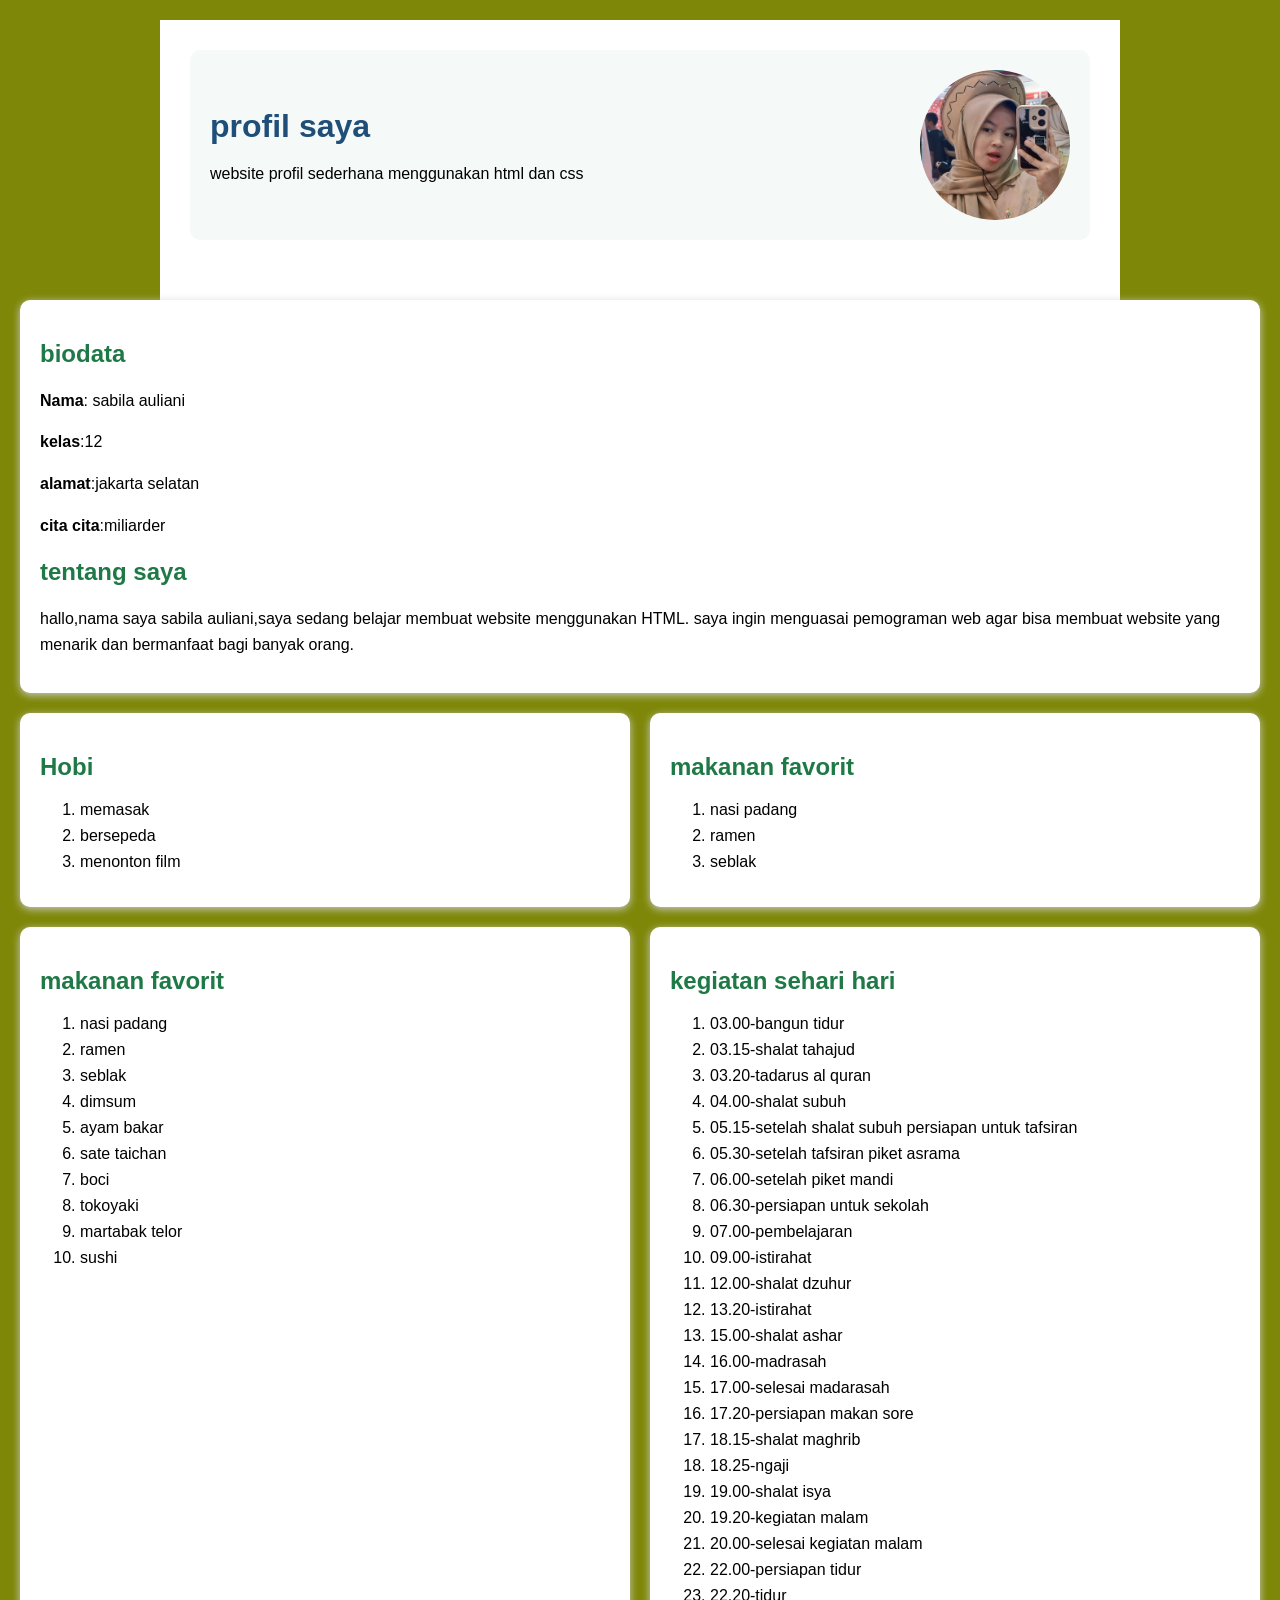
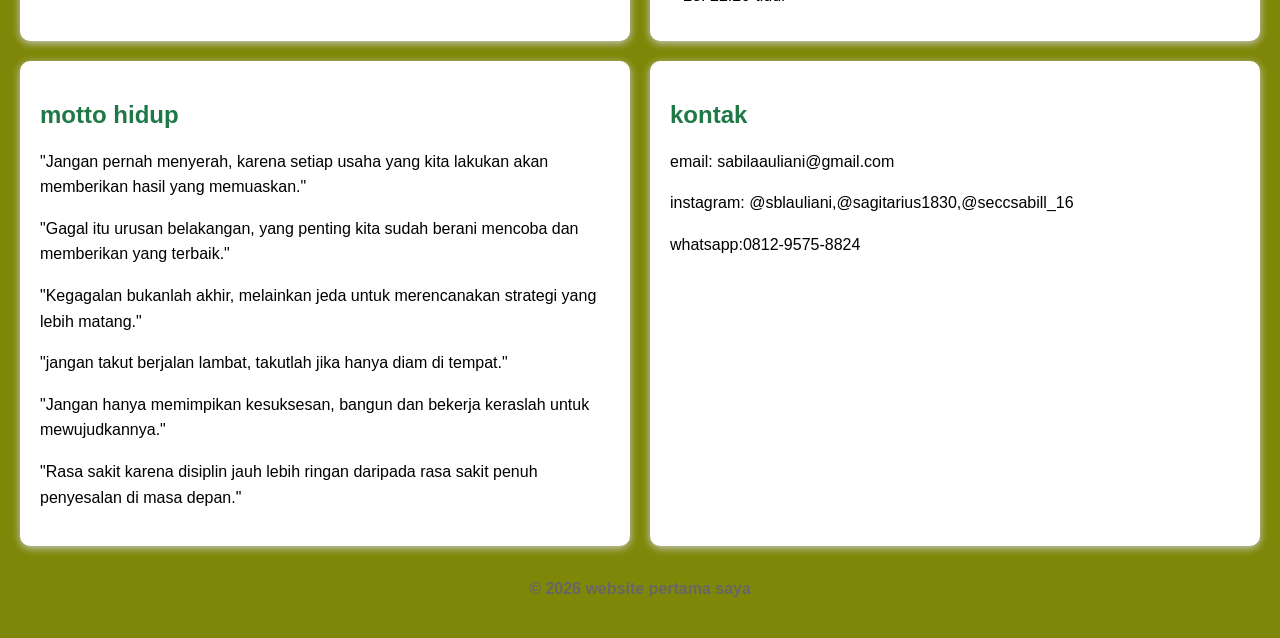
<file: index.html>
<!DOCTYPE html>
<html lang="en">
<head>
    <meta charset="UTF-8">
    <meta name="viewport" content="width=device-width, initial-scale=1.0">
    <title>profil saya</title>
    <link rel="stylesheet" href="style.css">
</head>
<body>
    <div class="container">
    <header class="header">
     <div class="header-text">
     <h1>profil saya</h1>
     <p>
        website profil sederhana menggunakan html dan css 
     </p>
    </div>
    <img src="self.jpg" alt="foto saya"> 
    </header>
</div>
<section class="flex-section">
    <div class="card">
        <h2>biodata</h2>
        <p><b>Nama</b>: sabila auliani</p>
        <p><b>kelas</b>:12</p>
        <p><b>alamat</b>:jakarta selatan</p>
        <p><b>cita cita</b>:miliarder</p> 
    
    <h2>tentang saya</h2>
    <p>
        hallo,nama saya sabila auliani,saya sedang belajar membuat website menggunakan HTML.
        saya ingin menguasai pemograman web agar bisa membuat website yang menarik dan bermanfaat bagi banyak orang.
    </p>


    </div>
</section>
<section class="grid-section">
    <div class="card">
        <h2>Hobi</h2>
        <ol>
            <li>memasak</li>
            <li>bersepeda</li>
            <li>menonton film</li>
        </ol>
    </div>
    <div class="card">
        <h2>makanan favorit</h2> 
        <ol>
        <li>nasi padang</li>
        <li>ramen</li>
        <li>seblak</li>
    </div>
    <div class="card">
        <h2>makanan favorit</h2> 
        <ol>
        
        <li>nasi padang</li>
        <li>ramen</li>
        <li>seblak</li>
        <li>dimsum</li>
        <li>ayam bakar</li>
        <li>sate taichan</li>
        <li>boci</li>
        <li>tokoyaki</li>
        <li>martabak telor</li>
        <li>sushi</li>
        


    </ol>
    </div>
    <div class="card">
        <h2>kegiatan sehari hari</h2>
        <ol>
            <li>03.00-bangun tidur</li>
            <li>03.15-shalat tahajud</li>
            <li>03.20-tadarus al quran</li>
            <li>04.00-shalat subuh</li>
            <li>05.15-setelah shalat subuh persiapan untuk tafsiran</li>
            <li>05.30-setelah tafsiran piket asrama</li>
            <li>06.00-setelah piket mandi</li>
            <li>06.30-persiapan untuk sekolah</li>
            <li>07.00-pembelajaran</li>
            <li>09.00-istirahat</li>
            <li>12.00-shalat dzuhur</li>
            <li>13.20-istirahat</li>
            <li>15.00-shalat ashar</li>
            <li>16.00-madrasah</li>
            <li>17.00-selesai madarasah</li>
            <li>17.20-persiapan makan sore</li>
            <li>18.15-shalat maghrib</li>
            <li>18.25-ngaji</li>
            <li>19.00-shalat isya</li>
            <li>19.20-kegiatan malam </li>
            <li>20.00-selesai kegiatan malam</li>
            <li>22.00-persiapan tidur</li>
            <li>22.20-tidur</li>
            </ol>

            </div>
            <div class="card">
            <h2>motto hidup</h2>
            <p>"Jangan pernah menyerah, karena setiap usaha yang kita lakukan akan memberikan hasil yang memuaskan."</p>
            <p>"Gagal itu urusan belakangan, yang penting kita sudah berani mencoba dan memberikan yang terbaik."</p>
            <p>"Kegagalan bukanlah akhir, melainkan jeda untuk merencanakan strategi yang lebih matang."</p>
            <p>"jangan takut berjalan lambat, takutlah jika hanya diam di tempat."</p>
            <p>"Jangan hanya memimpikan kesuksesan, bangun dan bekerja keraslah untuk mewujudkannya."</p>
            <p>"Rasa sakit karena disiplin jauh lebih ringan daripada rasa sakit penuh penyesalan di masa depan."</p>
        
        </div>
        <div class="card">
            <h2>kontak</h2>
            <p>email: sabilaauliani@gmail.com</p>
            <p>instagram: @sblauliani,@sagitarius1830,@seccsabill_16</p>
            <p>whatsapp:0812-9575-8824
        
            </p>
        </div>
   
    
    </section>
    <footer class="footer">
        <p><b>© 2026 website pertama saya</b><p>

    
    </footer>


    
    
        




    
    
    



 
</body>
</html>
</file>
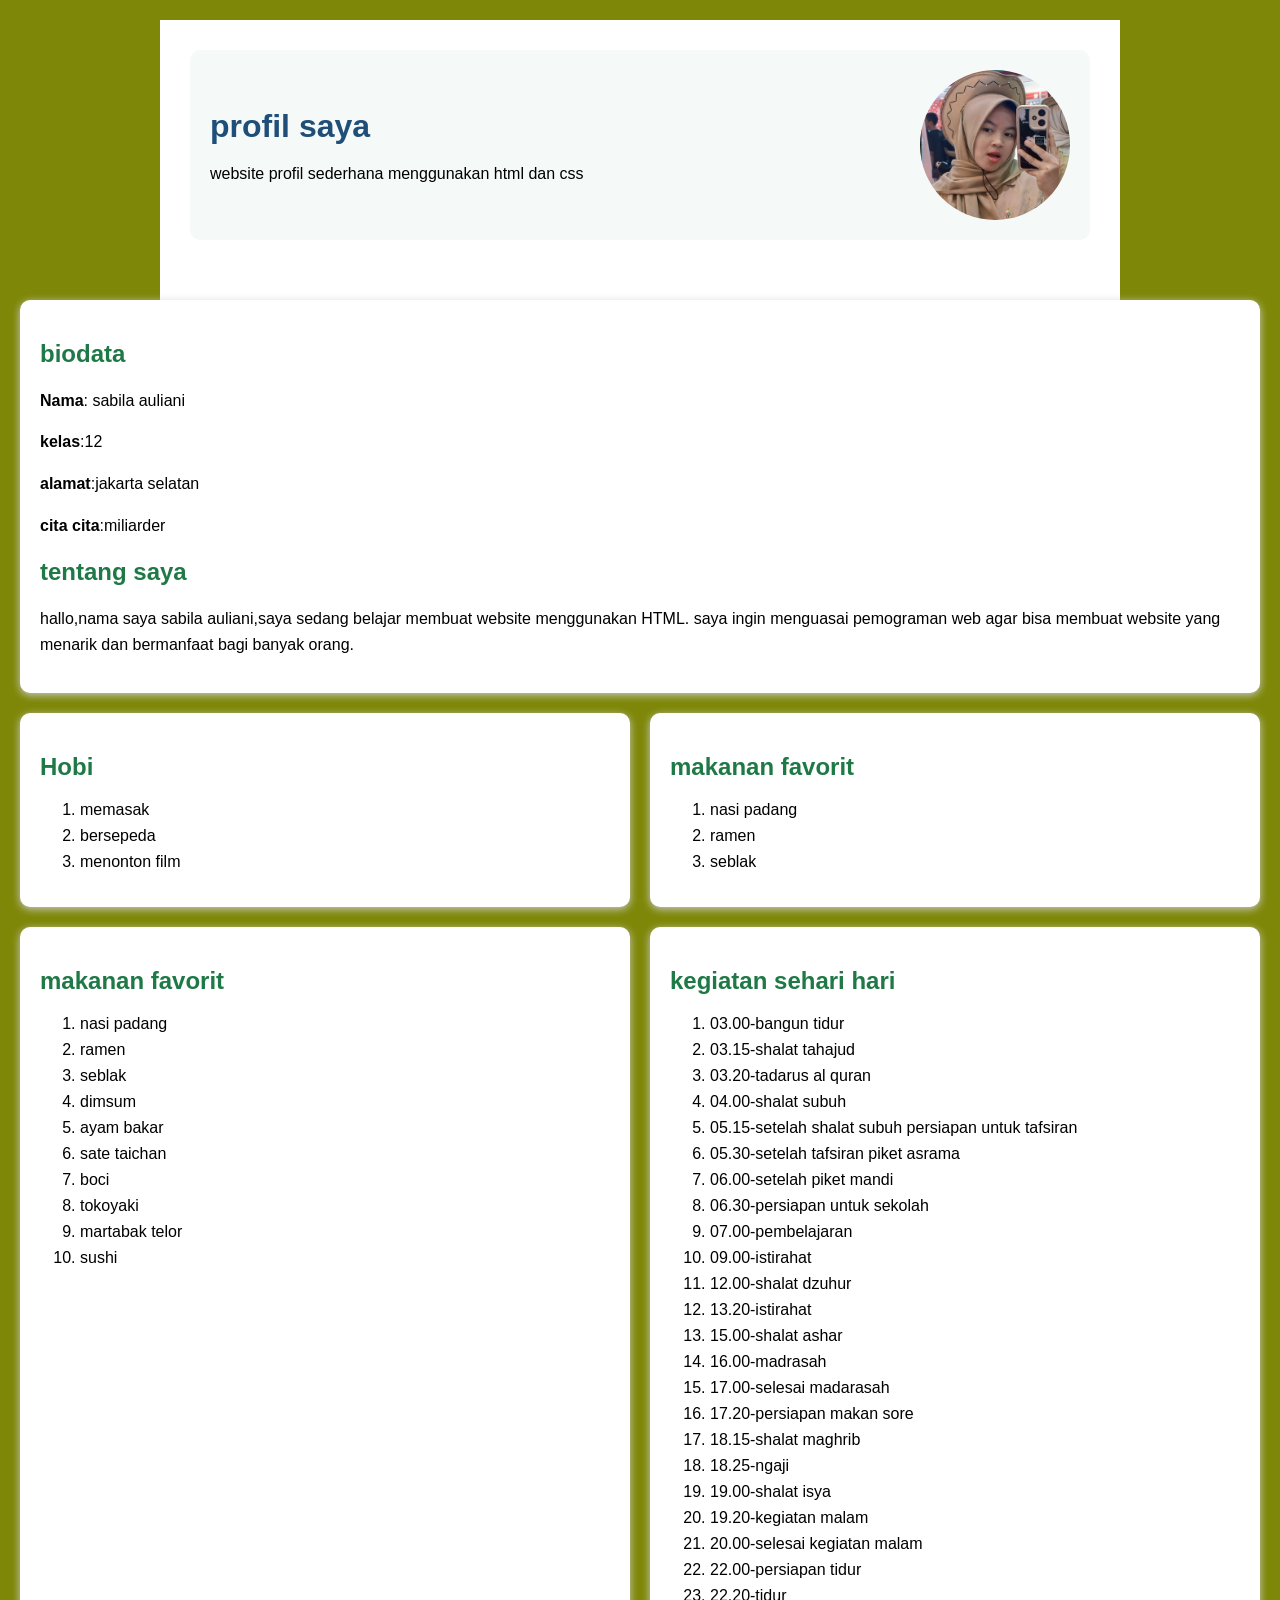
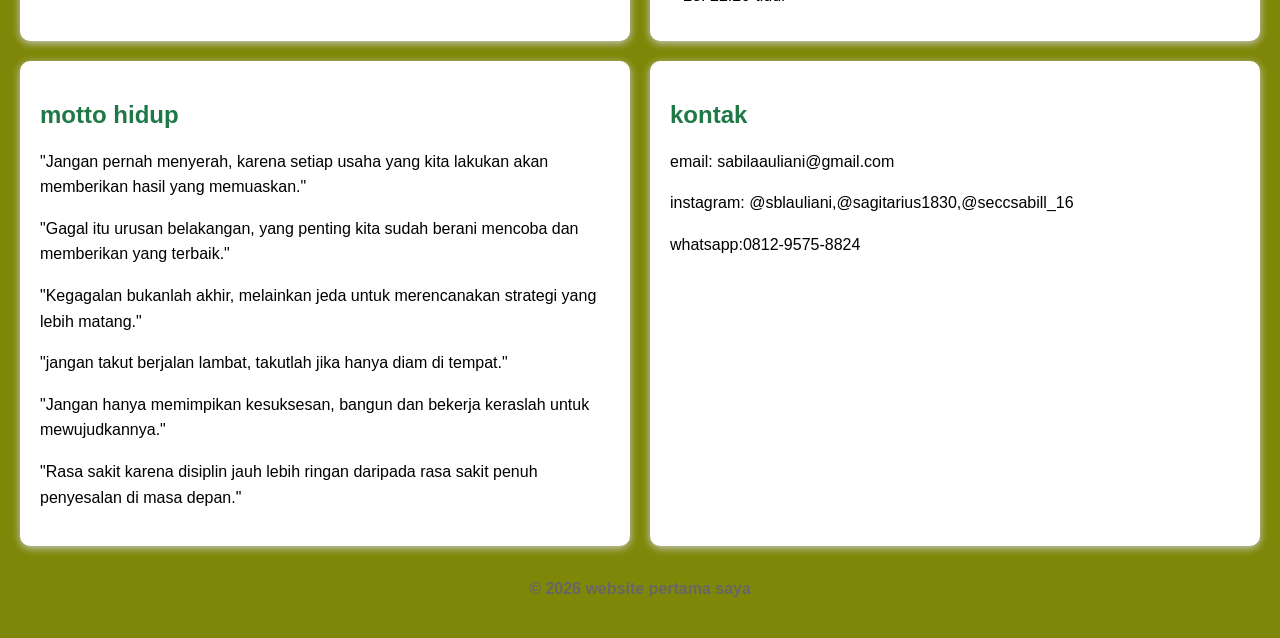
<file: indexsabila.html>
<!DOCTYPE html>
<html lang="en">
<head>
    <meta charset="UTF-8">
    <meta name="viewport" content="width=device-width, initial-scale=1.0">
    <title>profil saya</title>
    <link rel="stylesheet" href="style.css">
</head>
<body>
    <div class="container">
    <header class="header">
     <div class="header-text">
     <h1>profil saya</h1>
     <p>
        website profil sederhana menggunakan html dan css 
     </p>
    </div>
    <img src="self.jpg" alt="foto saya"> 
    </header>
</div>
<section class="flex-section">
    <div class="card">
        <h2>biodata</h2>
        <p><b>Nama</b>: sabila auliani</p>
        <p><b>kelas</b>:12</p>
        <p><b>alamat</b>:jakarta selatan</p>
        <p><b>cita cita</b>:miliarder</p> 
    
    <h2>tentang saya</h2>
    <p>
        hallo,nama saya sabila auliani,saya sedang belajar membuat website menggunakan HTML.
        saya ingin menguasai pemograman web agar bisa membuat website yang menarik dan bermanfaat bagi banyak orang.
    </p>


    </div>
</section>
<section class="grid-section">
    <div class="card">
        <h2>Hobi</h2>
        <ol>
            <li>memasak</li>
            <li>bersepeda</li>
            <li>menonton film</li>
        </ol>
    </div>
    <div class="card">
        <h2>makanan favorit</h2> 
        <ol>
        <li>nasi padang</li>
        <li>ramen</li>
        <li>seblak</li>
    </div>
    <div class="card">
        <h2>makanan favorit</h2> 
        <ol>
        
        <li>nasi padang</li>
        <li>ramen</li>
        <li>seblak</li>
        <li>dimsum</li>
        <li>ayam bakar</li>
        <li>sate taichan</li>
        <li>boci</li>
        <li>tokoyaki</li>
        <li>martabak telor</li>
        <li>sushi</li>
        


    </ol>
    </div>
    <div class="card">
        <h2>kegiatan sehari hari</h2>
        <ol>
            <li>03.00-bangun tidur</li>
            <li>03.15-shalat tahajud</li>
            <li>03.20-tadarus al quran</li>
            <li>04.00-shalat subuh</li>
            <li>05.15-setelah shalat subuh persiapan untuk tafsiran</li>
            <li>05.30-setelah tafsiran piket asrama</li>
            <li>06.00-setelah piket mandi</li>
            <li>06.30-persiapan untuk sekolah</li>
            <li>07.00-pembelajaran</li>
            <li>09.00-istirahat</li>
            <li>12.00-shalat dzuhur</li>
            <li>13.20-istirahat</li>
            <li>15.00-shalat ashar</li>
            <li>16.00-madrasah</li>
            <li>17.00-selesai madarasah</li>
            <li>17.20-persiapan makan sore</li>
            <li>18.15-shalat maghrib</li>
            <li>18.25-ngaji</li>
            <li>19.00-shalat isya</li>
            <li>19.20-kegiatan malam </li>
            <li>20.00-selesai kegiatan malam</li>
            <li>22.00-persiapan tidur</li>
            <li>22.20-tidur</li>
            </ol>

            </div>
            <div class="card">
            <h2>motto hidup</h2>
            <p>"Jangan pernah menyerah, karena setiap usaha yang kita lakukan akan memberikan hasil yang memuaskan."</p>
            <p>"Gagal itu urusan belakangan, yang penting kita sudah berani mencoba dan memberikan yang terbaik."</p>
            <p>"Kegagalan bukanlah akhir, melainkan jeda untuk merencanakan strategi yang lebih matang."</p>
            <p>"jangan takut berjalan lambat, takutlah jika hanya diam di tempat."</p>
            <p>"Jangan hanya memimpikan kesuksesan, bangun dan bekerja keraslah untuk mewujudkannya."</p>
            <p>"Rasa sakit karena disiplin jauh lebih ringan daripada rasa sakit penuh penyesalan di masa depan."</p>
        
        </div>
        <div class="card">
            <h2>kontak</h2>
            <p>email: sabilaauliani@gmail.com</p>
            <p>instagram: @sblauliani,@sagitarius1830,@seccsabill_16</p>
            <p>whatsapp:0812-9575-8824
        
            </p>
        </div>
   
    
    </section>
    <footer class="footer">
        <p><b>© 2026 website pertama saya</b><p>

    
    </footer>


    
    
        




    
    
    



 
</body>
</html>
</file>
<file: style.css>
body {
font-family:Arial, sans-serif;  
background-color: #7e8707;
margin: 0;
padding: 20px;
}

.container {
    width: 80%;
    max-width: 900px;
    margin: auto;
    background-color:rgb(255, 255, 255);
    padding: 30px;
}

.header {
    display: flex;
    justify-content: space-between;
    align-items:center;
    
    padding: 20px;
    margin-bottom:30px;
    background-color: #f5f9f8;
    border-radius: 10px;
}

.header-text {
    flex: 1;
}
.header img {
 width: 150px;
 height: 150px;
 object-fit: cover;
 border-radius: 50%;
}

h1 {
    color: #1f4e79;
    margin-bottom: 10px;
}

h2 {
    color: #1f7946
}
.flex-section {
    display: flex;
    gap: 20px;
    margin-bottom: 20px;
}
.flex-section .card{
    flex: 1;
}
.grid-section {
    display: grid;
    grid-template-columns: repeat(2, 1fr);
    gap: 20px;
}
.card {
background-color: white;
padding: 20px;
border-radius: 10px;
box-shadow: 0 2px 8px #CCC;
}
p {
    line-height: 1.6;
}
li {
    margin-bottom: 8px;
}
.motto {
    font-style: ilatic;
}
.footer {
    text-align: center;
    color: #666;
    margin-top: 30px;
}
</file>
